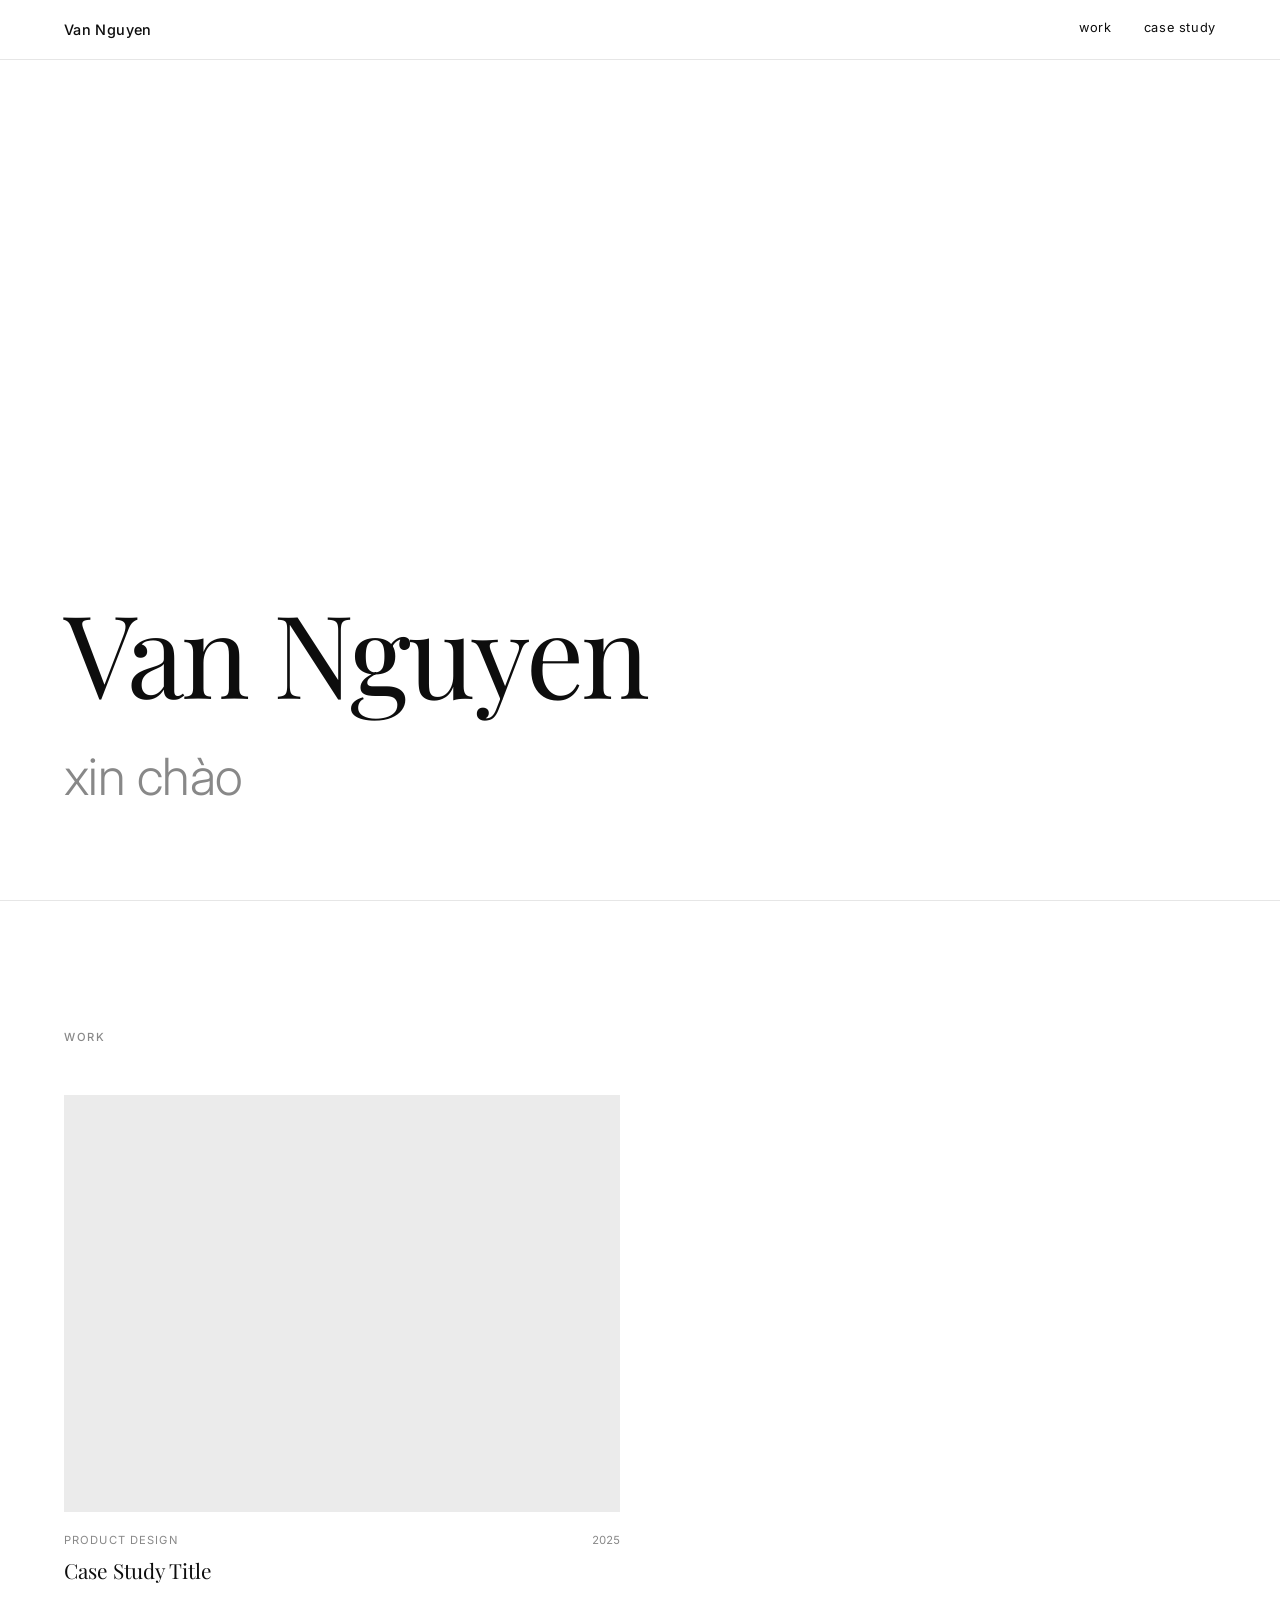
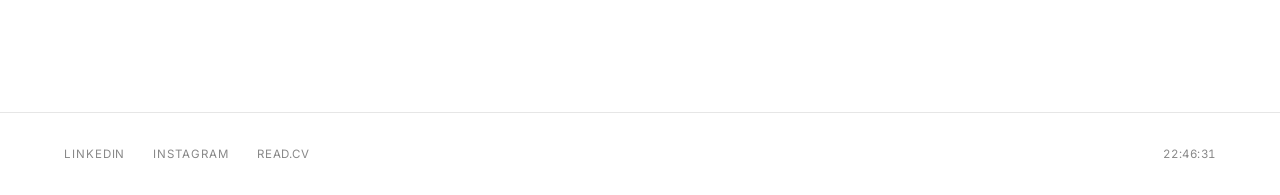
<file: index.html>
<!DOCTYPE html>
<html lang="en">
<head>
  <meta charset="UTF-8" />
  <meta name="viewport" content="width=device-width, initial-scale=1.0" />
  <title>Van Nguyen</title>
  <meta name="description" content="Portfolio of Van Nguyen — product designer." />

  <!-- Google Fonts -->
  <link rel="preconnect" href="https://fonts.googleapis.com" />
  <link rel="preconnect" href="https://fonts.gstatic.com" crossorigin />
  <link
    href="https://fonts.googleapis.com/css2?family=Playfair+Display:ital,wght@0,400;0,700;1,400&family=Inter:wght@300;400;500&display=swap"
    rel="stylesheet"
  />

  <link rel="stylesheet" href="style.css" />
</head>
<body>

  <!-- ─── Header ──────────────────────────────────────────── -->
  <header>
    <div class="header-inner">
      <div class="header-name">
        <a href="index.html">Van Nguyen</a>
      </div>
      <nav>
        <a href="#work">Work</a>
        <a href="case-study.html">Case Study</a>
      </nav>
    </div>
  </header>

  <!-- ─── Hero ────────────────────────────────────────────── -->
  <section class="hero" aria-label="Introduction">
    <h1 class="hero-name">Van Nguyen</h1>
    <div class="hero-rotating-wrapper" aria-live="polite" aria-atomic="true">
      <span class="hero-rotating-text" id="rotating-text">xin chào</span>
    </div>
  </section>

  <!-- ─── Work / Case Study Grid ───────────────────────────── -->
  <section class="work-section container" id="work" aria-label="Work">
    <p class="section-label">Work</p>

    <div class="grid">

      <!-- TODO: replace placeholder content -->
      <a class="card" href="case-study.html" aria-label="Case Study Title — Product Design, 2025">
        <div class="card-image" role="img" aria-label="Case study cover image placeholder"></div>
        <div class="card-meta">
          <span class="card-subtitle">Product Design</span>
          <span class="card-year">2025</span>
        </div>
        <h2 class="card-title">Case Study Title</h2>
      </a>

    </div>
  </section>

  <!-- ─── Footer ──────────────────────────────────────────── -->
  <footer>
    <div class="footer-inner">
      <div class="footer-social">
        <!-- TODO: replace placeholder content -->
        <a href="#" target="_blank" rel="noopener noreferrer">LinkedIn</a>
        <a href="#" target="_blank" rel="noopener noreferrer">Instagram</a>
        <a href="#" target="_blank" rel="noopener noreferrer">Read.cv</a>
      </div>
      <span class="footer-clock" id="live-clock" aria-live="off"></span>
    </div>
  </footer>

  <script src="script.js"></script>
</body>
</html>
</file>
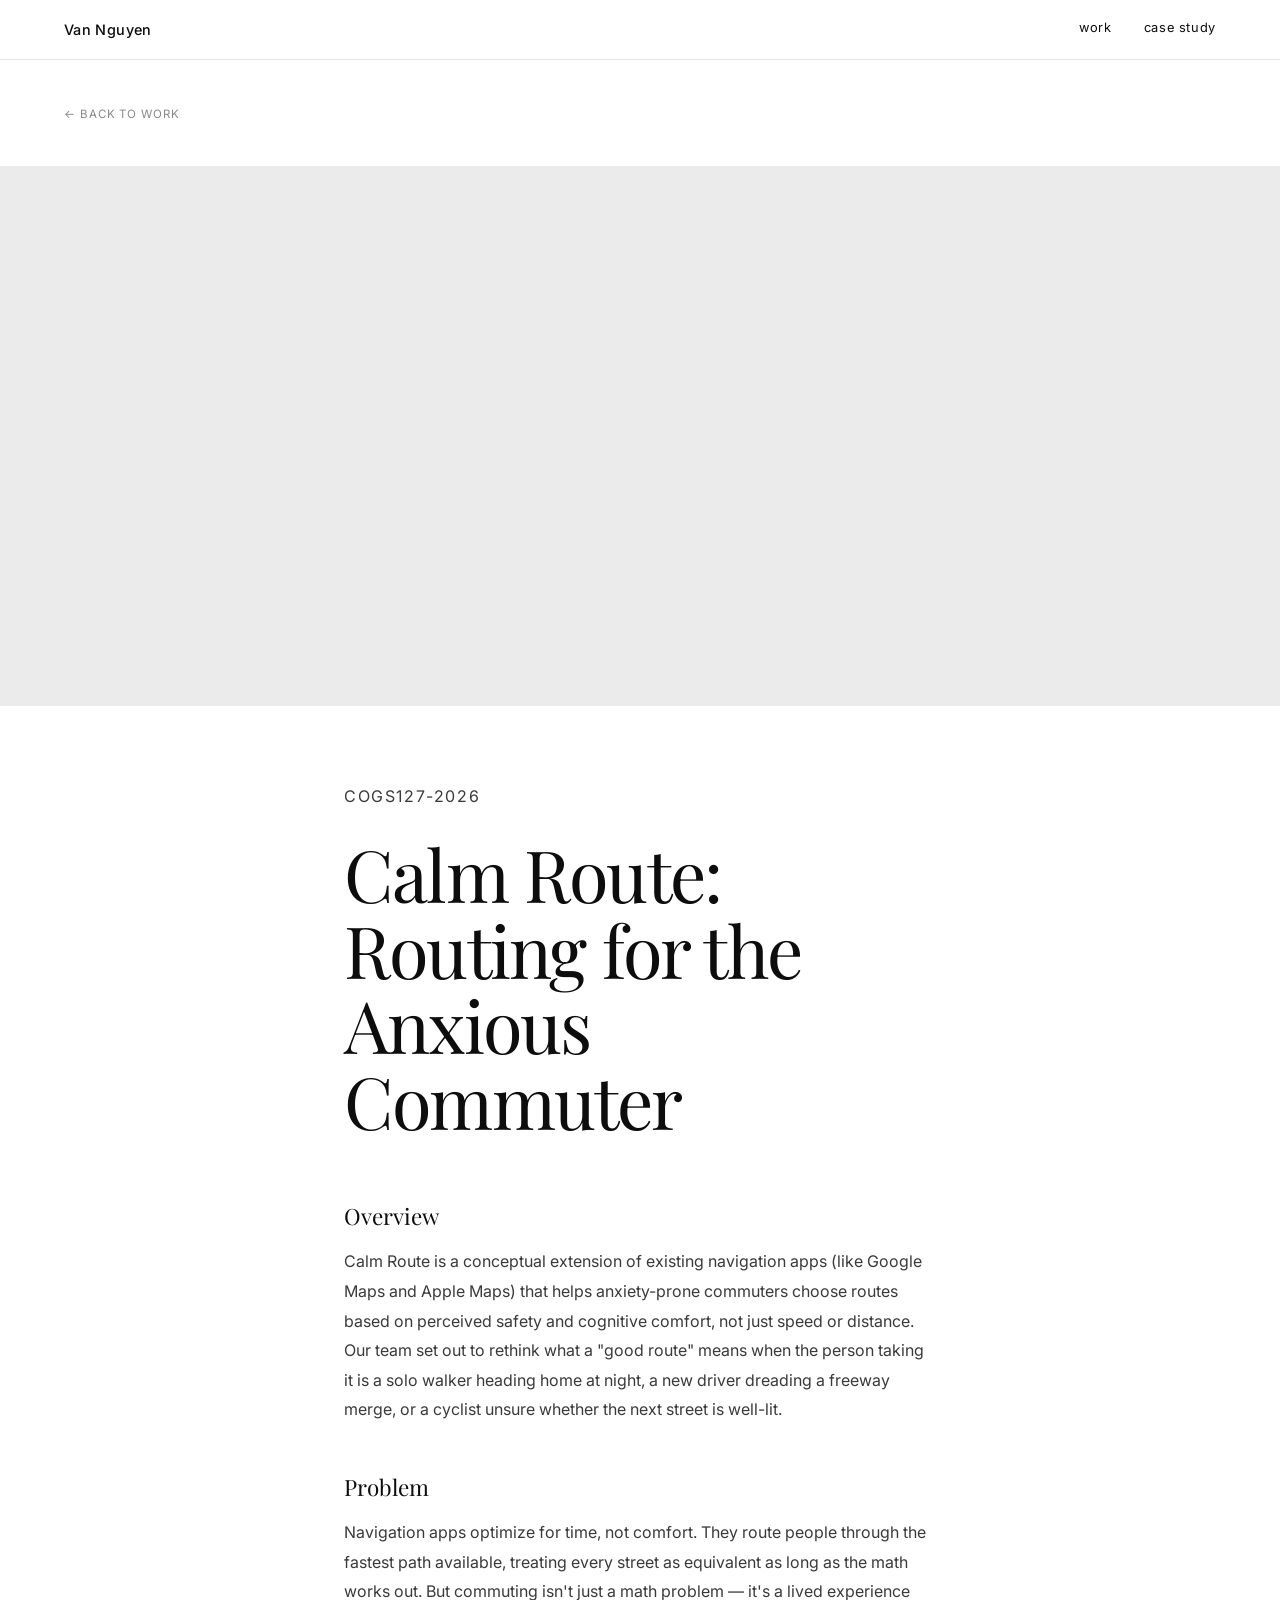
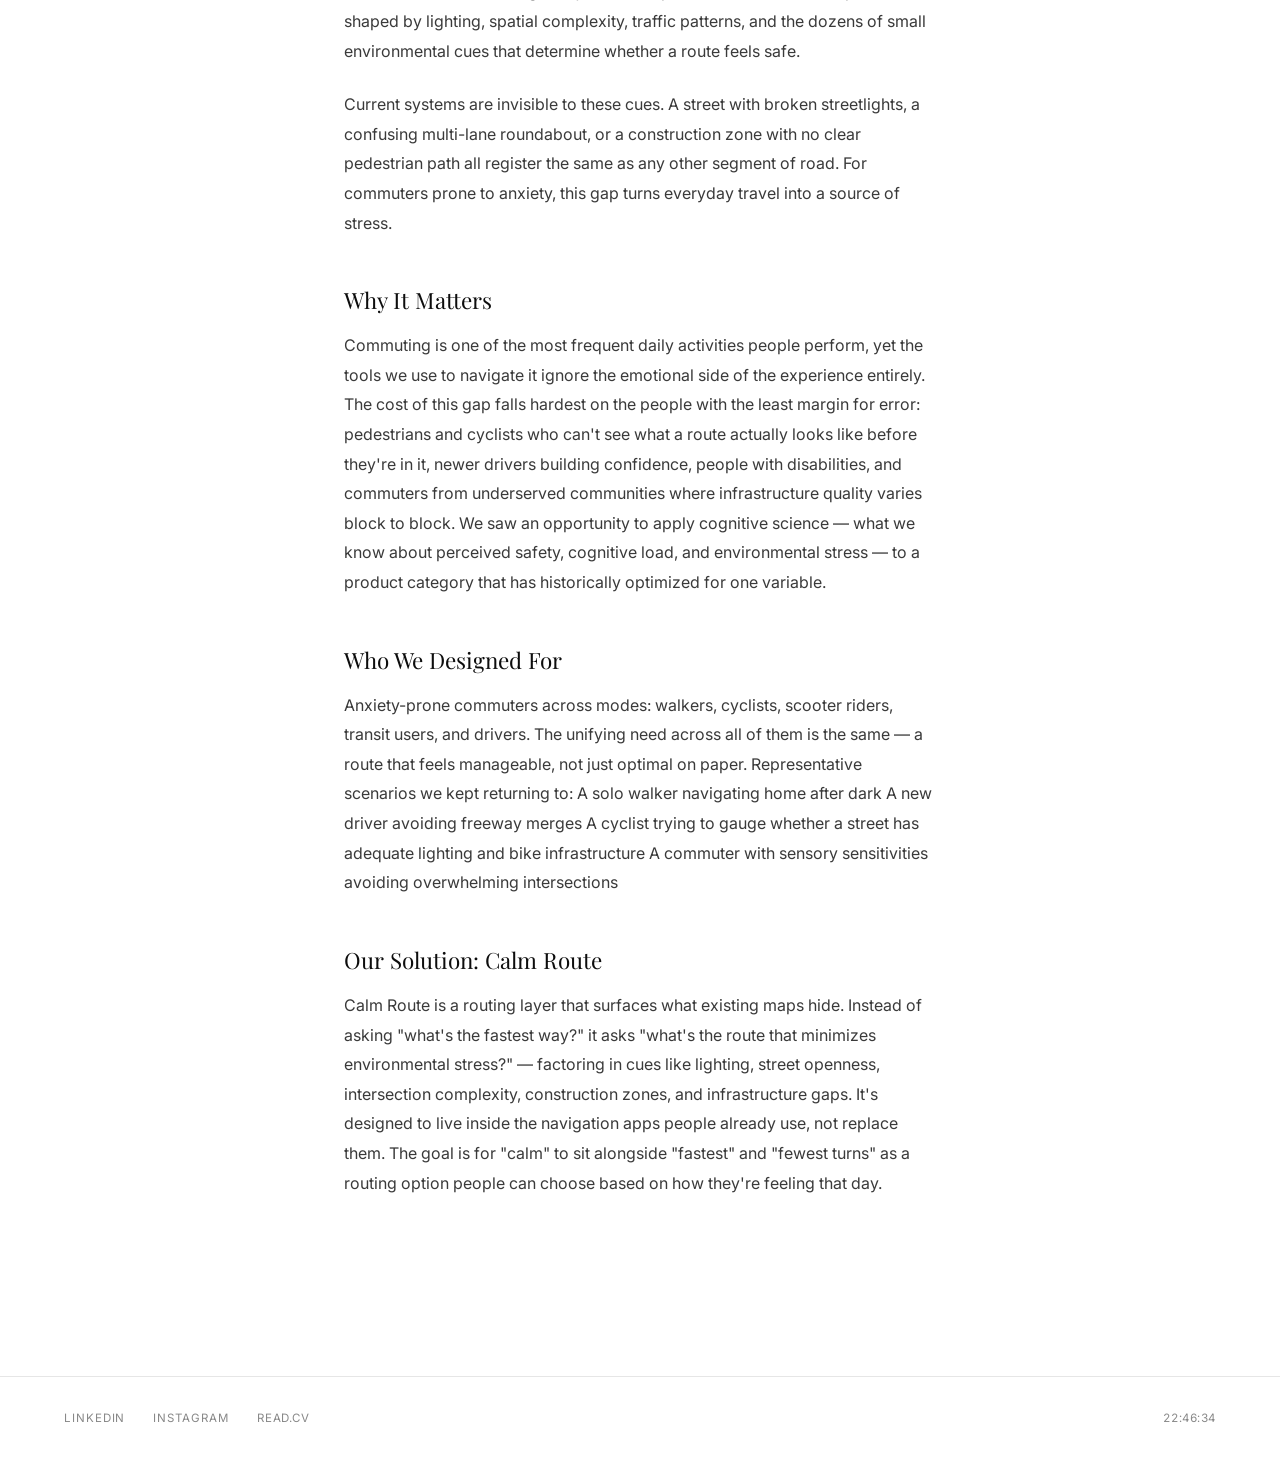
<file: case-study.html>
<!DOCTYPE html>
<html lang="en">
<head>
  <meta charset="UTF-8" />
  <meta name="viewport" content="width=device-width, initial-scale=1.0" />
  <!-- TODO: replace placeholder content -->
  <title>Case Study Title — Van Nguyen</title>
  <meta name="description" content="A product design case study by Van Nguyen." />

  <!-- Google Fonts -->
  <link rel="preconnect" href="https://fonts.googleapis.com" />
  <link rel="preconnect" href="https://fonts.gstatic.com" crossorigin />
  <link
    href="https://fonts.googleapis.com/css2?family=Playfair+Display:ital,wght@0,400;0,700;1,400&family=Inter:wght@300;400;500&display=swap"
    rel="stylesheet"
  />

  <link rel="stylesheet" href="style.css" />
</head>
<body>

  <!-- ─── Header ──────────────────────────────────────────── -->
  <header>
    <div class="header-inner">
      <div class="header-name">
        <a href="index.html">Van Nguyen</a>
      </div>
      <nav>
        <a href="index.html#work">Work</a>
        <a href="case-study.html">Case Study</a>
      </nav>
    </div>
  </header>

  <!-- ─── Back Link ───────────────────────────────────────── -->
  <div class="cs-back-wrapper">
    <a class="cs-back" href="index.html#work">← Back to work</a>
  </div>

  <!-- ─── Hero Image ──────────────────────────────────────── -->
  <!-- TODO: replace placeholder content -->
  <div class="cs-hero-image" role="img" aria-label="Case study hero image placeholder"></div>

  <!-- ─── Case Study Content ──────────────────────────────── -->
  <article class="cs-content">

    <!-- TODO: replace placeholder content -->
    <p class="cs-subtitle">COGS127-2026</p>
    <h1 class="cs-title">Calm Route: Routing for the Anxious Commuter</h1>

    <h2>Overview</h2>
    <p>
      Calm Route is a conceptual extension of existing navigation apps (like Google Maps and Apple Maps) that helps anxiety-prone commuters choose routes based on perceived safety and cognitive comfort, not just speed or distance. Our team set out to rethink what a "good route" means when the person taking it is a solo walker heading home at night, a new driver dreading a freeway merge, or a cyclist unsure whether the next street is well-lit.
    </p>

    <h2>Problem</h2>
    <p>
      Navigation apps optimize for time, not comfort. They route people through the fastest path available, treating every street as equivalent as long as the math works out. But commuting isn't just a math problem — it's a lived experience shaped by lighting, spatial complexity, traffic patterns, and the dozens of small environmental cues that determine whether a route feels safe.
    </p>
    <p>
      Current systems are invisible to these cues. A street with broken streetlights, a confusing multi-lane roundabout, or a construction zone with no clear pedestrian path all register the same as any other segment of road. For commuters prone to anxiety, this gap turns everyday travel into a source of stress.

    </p>

    <h2>Why It Matters</h2>
    <p>
      Commuting is one of the most frequent daily activities people perform, yet the tools we use to navigate it ignore the emotional side of the experience entirely. The cost of this gap falls hardest on the people with the least margin for error: pedestrians and cyclists who can't see what a route actually looks like before they're in it, newer drivers building confidence, people with disabilities, and commuters from underserved communities where infrastructure quality varies block to block.
We saw an opportunity to apply cognitive science — what we know about perceived safety, cognitive load, and environmental stress — to a product category that has historically optimized for one variable.
    </p>

    <h2>Who We Designed For</h2>
    <p>
      Anxiety-prone commuters across modes: walkers, cyclists, scooter riders, transit users, and drivers. The unifying need across all of them is the same — a route that feels manageable, not just optimal on paper.
Representative scenarios we kept returning to:

A solo walker navigating home after dark
A new driver avoiding freeway merges
A cyclist trying to gauge whether a street has adequate lighting and bike infrastructure
A commuter with sensory sensitivities avoiding overwhelming intersections
    </p>
    
    <h2>Our Solution: Calm Route</h2>
    <p>
      Calm Route is a routing layer that surfaces what existing maps hide. Instead of asking "what's the fastest way?" it asks "what's the route that minimizes environmental stress?" — factoring in cues like lighting, street openness, intersection complexity, construction zones, and infrastructure gaps.
It's designed to live inside the navigation apps people already use, not replace them. The goal is for "calm" to sit alongside "fastest" and "fewest turns" as a routing option people can choose based on how they're feeling that day.
    </p>

  </article>

  <!-- ─── Footer ──────────────────────────────────────────── -->
  <footer>
    <div class="footer-inner">
      <div class="footer-social">
        <!-- TODO: replace placeholder content -->
        <a href="#" target="_blank" rel="noopener noreferrer">LinkedIn</a>
        <a href="#" target="_blank" rel="noopener noreferrer">Instagram</a>
        <a href="#" target="_blank" rel="noopener noreferrer">Read.cv</a>
      </div>
      <span class="footer-clock" id="live-clock" aria-live="off"></span>
    </div>
  </footer>

  <script src="script.js"></script>
</body>
</html>
</file>
<file: style.css>
/* ============================================================
   CSS Custom Properties — edit here to restyle everything
   ============================================================ */
:root {
  /* Colors */
  --color-bg:         #ffffff;
  --color-text:       #0d0d0d;
  --color-muted:      #888888;
  --color-border:     #e6e6e6;
  --color-card-bg:    #ebebeb;
  --color-overlay:    rgba(0, 0, 0, 0.10);

  /* Typography */
  --font-serif:       'Playfair Display', Georgia, 'Times New Roman', serif;
  --font-sans:        'Inter', 'Helvetica Neue', Arial, sans-serif;

  /* Layout */
  --header-height:    60px;
  --max-width:        1280px;
  --gutter:           clamp(1.5rem, 5vw, 4rem);
  --section-gap:      clamp(4rem, 10vw, 8rem);
}

/* ============================================================
   Reset & Base
   ============================================================ */
*, *::before, *::after {
  box-sizing: border-box;
  margin: 0;
  padding: 0;
}

html {
  scroll-behavior: smooth;
}

body {
  font-family: var(--font-sans);
  background-color: var(--color-bg);
  color: var(--color-text);
  font-size: 1rem;
  line-height: 1.6;
  -webkit-font-smoothing: antialiased;
  -moz-osx-font-smoothing: grayscale;
}

a {
  color: inherit;
  text-decoration: none;
}

img {
  display: block;
  max-width: 100%;
}

/* ============================================================
   Layout Helpers
   ============================================================ */
.container {
  max-width: var(--max-width);
  margin: 0 auto;
  padding: 0 var(--gutter);
}

/* ============================================================
   Header
   ============================================================ */
header {
  position: fixed;
  top: 0;
  left: 0;
  right: 0;
  height: var(--header-height);
  background-color: var(--color-bg);
  border-bottom: 1px solid var(--color-border);
  z-index: 100;
  display: flex;
  align-items: center;
}

.header-inner {
  width: 100%;
  max-width: var(--max-width);
  margin: 0 auto;
  padding: 0 var(--gutter);
  display: flex;
  justify-content: space-between;
  align-items: center;
}

.header-name {
  font-family: var(--font-sans);
  font-size: 0.9rem;
  font-weight: 500;
  letter-spacing: 0.025em;
}

.header-name a {
  transition: opacity 0.2s ease;
}

.header-name a:hover {
  opacity: 0.5;
}

nav {
  display: flex;
  align-items: center;
  gap: 2rem;
}

nav a {
  font-family: var(--font-sans);
  font-size: 0.8rem;
  font-weight: 400;
  letter-spacing: 0.05em;
  text-transform: lowercase;
  position: relative;
  padding-bottom: 2px;
}

nav a::after {
  content: '';
  position: absolute;
  bottom: 0;
  left: 0;
  width: 0;
  height: 1px;
  background-color: var(--color-text);
  transition: width 0.28s ease;
}

nav a:hover::after {
  width: 100%;
}

/* ============================================================
   Hero Section
   ============================================================ */
.hero {
  min-height: 100vh;
  display: flex;
  flex-direction: column;
  justify-content: flex-end;
  padding-top: var(--header-height);
  padding-left: var(--gutter);
  padding-right: var(--gutter);
  padding-bottom: clamp(3rem, 8vw, 6rem);
  max-width: var(--max-width);
  margin: 0 auto;
}

.hero-name {
  font-family: var(--font-serif);
  font-size: clamp(3.5rem, 9vw, 8rem);
  font-weight: 400;
  line-height: 1.0;
  letter-spacing: -0.025em;
  margin-bottom: 1.5rem;
}

/* Wrapper clips the slide-in/out animation */
.hero-rotating-wrapper {
  overflow: hidden;
  height: clamp(2.2rem, 5.5vw, 4.5rem);
  display: flex;
  align-items: flex-end;
}

.hero-rotating-text {
  font-family: var(--font-sans);
  font-size: clamp(1.4rem, 4vw, 3.2rem);
  font-weight: 300;
  color: var(--color-muted);
  letter-spacing: -0.01em;
  line-height: 1.1;
  display: block;
  will-change: transform, opacity;
  transition: opacity 0.38s ease, transform 0.38s ease;
}

/* ============================================================
   Work / Case Study Grid Section
   ============================================================ */
.work-section {
  padding-top: var(--section-gap);
  padding-bottom: var(--section-gap);
  border-top: 1px solid var(--color-border);
}

.section-label {
  font-family: var(--font-sans);
  font-size: 0.7rem;
  font-weight: 500;
  letter-spacing: 0.15em;
  text-transform: uppercase;
  color: var(--color-muted);
  margin-bottom: 3rem;
}

.grid {
  display: grid;
  grid-template-columns: repeat(auto-fill, minmax(min(100%, 380px), 1fr));
  gap: 3rem 2.5rem;
}

/* ============================================================
   Card
   ============================================================ */
.card {
  display: block;
  cursor: pointer;
}

.card-image {
  width: 100%;
  aspect-ratio: 4 / 3;
  background-color: var(--color-card-bg);
  position: relative;
  overflow: hidden;
  margin-bottom: 1.25rem;
  transition: outline-color 0.3s ease;
  outline: 1px solid transparent;
}

/* Darkening overlay on hover */
.card-image::after {
  content: '';
  position: absolute;
  inset: 0;
  background-color: transparent;
  transition: background-color 0.35s ease;
}

.card:hover .card-image::after {
  background-color: var(--color-overlay);
}

.card:hover .card-image {
  outline-color: rgba(0, 0, 0, 0.18);
}

.card-meta {
  display: flex;
  justify-content: space-between;
  align-items: baseline;
  margin-bottom: 0.45rem;
}

.card-subtitle {
  font-family: var(--font-sans);
  font-size: 0.7rem;
  font-weight: 400;
  letter-spacing: 0.1em;
  text-transform: uppercase;
  color: var(--color-muted);
}

.card-year {
  font-family: var(--font-sans);
  font-size: 0.7rem;
  color: var(--color-muted);
  font-variant-numeric: tabular-nums;
}

.card-title {
  font-family: var(--font-serif);
  font-size: 1.3rem;
  font-weight: 400;
  line-height: 1.3;
  transition: opacity 0.2s ease;
}

.card:hover .card-title {
  opacity: 0.6;
}

/* ============================================================
   Footer
   ============================================================ */
footer {
  border-top: 1px solid var(--color-border);
  padding: 2rem 0;
}

.footer-inner {
  max-width: var(--max-width);
  margin: 0 auto;
  padding: 0 var(--gutter);
  display: flex;
  justify-content: space-between;
  align-items: center;
  flex-wrap: wrap;
  gap: 1rem;
}

.footer-social {
  display: flex;
  gap: 1.75rem;
  flex-wrap: wrap;
}

.footer-social a {
  font-size: 0.72rem;
  letter-spacing: 0.08em;
  text-transform: uppercase;
  color: var(--color-muted);
  transition: color 0.2s ease;
}

.footer-social a:hover {
  color: var(--color-text);
}

.footer-clock {
  font-family: var(--font-sans);
  font-size: 0.72rem;
  letter-spacing: 0.05em;
  color: var(--color-muted);
  font-variant-numeric: tabular-nums;
}

/* ============================================================
   Case Study Page — specific styles
   ============================================================ */
.cs-back-wrapper {
  max-width: var(--max-width);
  margin: 0 auto;
  padding: calc(var(--header-height) + 2.5rem) var(--gutter) 0;
}

.cs-back {
  display: inline-block;
  font-family: var(--font-sans);
  font-size: 0.72rem;
  letter-spacing: 0.08em;
  text-transform: uppercase;
  color: var(--color-muted);
  transition: color 0.2s ease;
}

.cs-back:hover {
  color: var(--color-text);
}

.cs-hero-image {
  width: 100%;
  height: 60vh;
  background-color: var(--color-card-bg);
  margin-top: 2.5rem;
}

.cs-content {
  max-width: 720px;
  margin: 0 auto;
  padding: clamp(3rem, 6vw, 5rem) var(--gutter) clamp(5rem, 12vw, 10rem);
}

.cs-subtitle {
  font-family: var(--font-sans);
  font-size: 0.72rem;
  font-weight: 400;
  letter-spacing: 0.1em;
  text-transform: uppercase;
  color: var(--color-muted);
  margin-bottom: 1rem;
}

.cs-title {
  font-family: var(--font-serif);
  font-size: clamp(2.2rem, 6vw, 4.5rem);
  font-weight: 400;
  line-height: 1.05;
  letter-spacing: -0.025em;
  margin-bottom: clamp(2.5rem, 5vw, 4rem);
}

.cs-content h2 {
  font-family: var(--font-serif);
  font-size: 1.4rem;
  font-weight: 400;
  line-height: 1.3;
  margin-top: 3rem;
  margin-bottom: 1rem;
}

.cs-content p {
  font-family: var(--font-sans);
  font-size: 1rem;
  line-height: 1.85;
  color: #3a3a3a;
  margin-bottom: 1.5rem;
}

/* ============================================================
   Responsive
   ============================================================ */
@media (max-width: 640px) {
  nav {
    gap: 1.25rem;
  }

  .footer-inner {
    flex-direction: column;
    align-items: flex-start;
  }

  .footer-clock {
    order: -1;
  }
}
</file>
